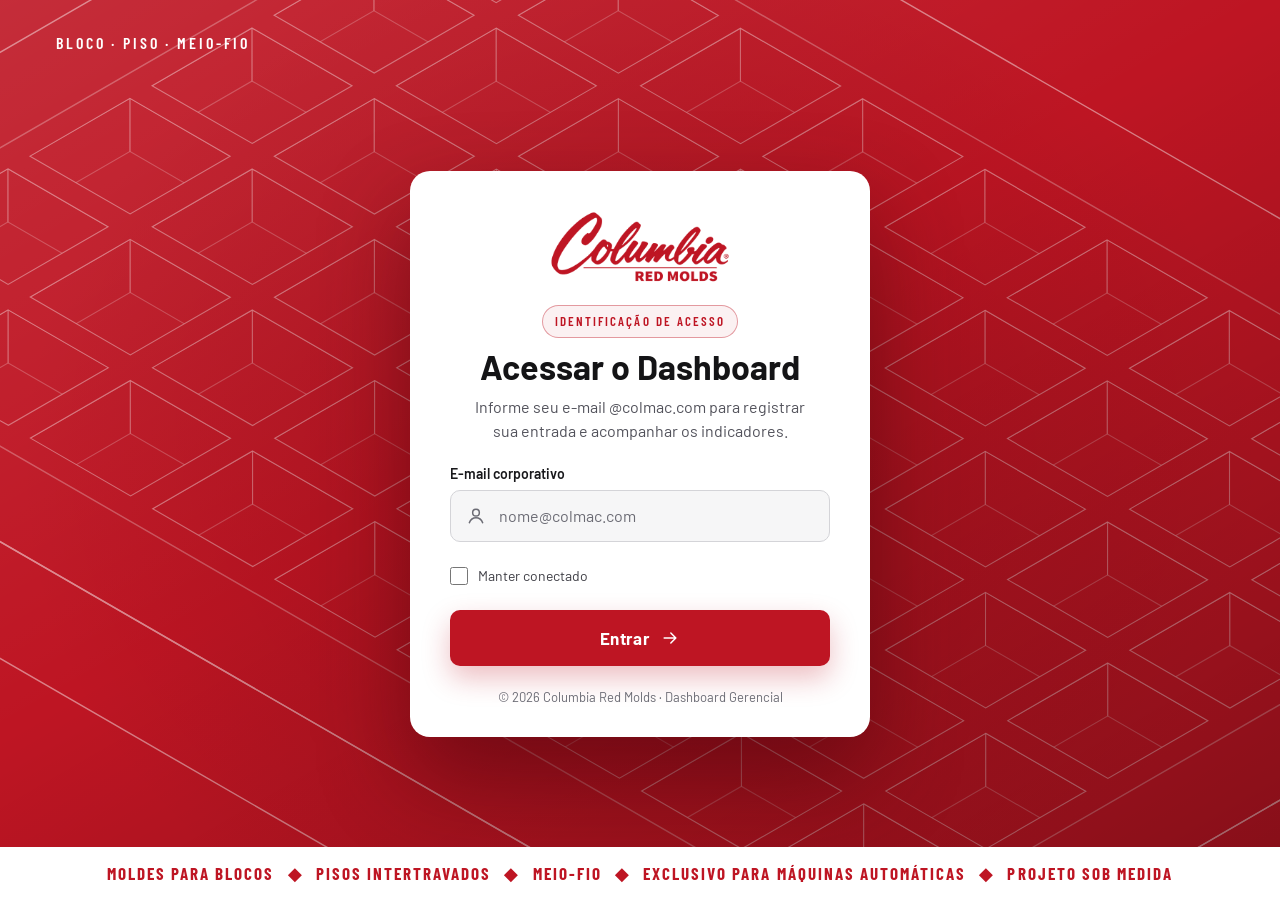
<file: login.html>
<!doctype html>
<html lang="pt-BR">
  <head>
    <meta charset="utf-8" />
    <meta name="viewport" content="width=device-width, initial-scale=1" />
    <meta name="description" content="Identificação de acesso ao Dashboard Gerencial Columbia Red Molds" />
    <title>Acessar o Dashboard — Columbia Red Molds</title>
    <link rel="icon" type="image/png" sizes="32x32" href="img/favicon.png?v=20261111" />
    <link rel="preconnect" href="https://fonts.googleapis.com" />
    <link rel="preconnect" href="https://fonts.gstatic.com" crossorigin />
    <link href="https://fonts.googleapis.com/css2?family=Barlow:wght@400;500;600;700&family=Barlow+Condensed:wght@600;700&display=swap" rel="stylesheet" />
    <link rel="stylesheet" href="login.css?v=20261113-1" />
    <script src="acesso.js?v=20261113-colmac-3" defer></script>
  </head>
  <body class="login-page">
    <header class="login-header">
      <p>Bloco · Piso · Meio-fio</p>
    </header>
    <main class="login-main">
      <section class="login-card" aria-labelledby="titulo-login">
        <img class="login-logo" src="img/login-logo.png" alt="Columbia Red Molds" width="504" height="202" />
        <div class="login-heading">
          <span class="login-badge">Identificação de acesso</span>
          <h1 id="titulo-login">Acessar o Dashboard</h1>
          <p>Informe seu e-mail @colmac.com para registrar sua entrada e acompanhar os indicadores.</p>
        </div>
        <form id="login-form" novalidate>
          <div class="login-field">
            <label for="usuario">E-mail corporativo</label>
            <div class="login-input">
              <svg aria-hidden="true" viewBox="0 0 24 24"><circle cx="12" cy="8" r="4" /><path d="M4 20c1.5-4 4.5-6 8-6s6.5 2 8 6" /></svg>
              <input id="usuario" name="usuario" type="email" placeholder="nome@colmac.com" autocomplete="email" autocapitalize="none" spellcheck="false" maxlength="254" required />
            </div>
          </div>
          <label class="login-remember"><input id="manter-conectado" name="manter-conectado" type="checkbox" />Manter conectado</label>
          <p id="login-error" class="login-error" role="alert" hidden></p>
          <button class="login-submit" type="submit">Entrar<svg aria-hidden="true" viewBox="0 0 24 24"><path d="M5 12h14M13 6l6 6-6 6" /></svg></button>
        </form>
        <p class="login-copyright">© 2026 Columbia Red Molds · Dashboard Gerencial</p>
      </section>
    </main>
    <footer class="login-footer" aria-label="Soluções Columbia Red Molds">Moldes para blocos <span>◆</span> Pisos intertravados <span>◆</span> Meio-fio <span>◆</span> Exclusivo para máquinas automáticas <span>◆</span> Projeto sob medida</footer>
  </body>
</html>
</file>
<file: login.css>
:root { color-scheme: light; --login-red: #be1523; --login-ink: #18181b; font-family: Barlow, system-ui, sans-serif; }
*, *::before, *::after { box-sizing: border-box; }
body { margin: 0; }
[hidden] { display: none !important; }
.login-page { position: relative; display: flex; flex-direction: column; min-height: 100vh; min-height: 100svh; background: var(--login-red); color: #fff; }
.login-page::before { content: ""; position: absolute; inset: 0; background: url("img/login-grid.svg") center / cover; opacity: .5; pointer-events: none; }
.login-page::after { content: ""; position: absolute; inset: 0; background: radial-gradient(ellipse 620px 540px at 50% 52%, #3c000838, transparent), linear-gradient(150deg, #ffffff1a, transparent 45%, #0000004d); pointer-events: none; }
.login-header, .login-main, .login-footer { position: relative; z-index: 1; }
.login-header { display: flex; justify-content: space-between; align-items: center; flex-wrap: wrap; gap: 24px; padding: 32px 56px; }
.login-header p { margin: 0; font: 600 16px/1.4 "Barlow Condensed", sans-serif; text-transform: uppercase; letter-spacing: .18em; }
.login-main { flex: 1; display: flex; justify-content: center; align-items: center; padding: 12px 24px 36px; }
.login-card { display: flex; flex-direction: column; gap: 22px; width: 100%; max-width: 460px; padding: 40px 40px 30px; border-radius: 20px; background: #fff; color: var(--login-ink); box-shadow: 0 40px 90px #3c000873; }
.login-logo { display: block; align-self: center; width: auto; height: 72px; max-width: 100%; object-fit: contain; }
.login-heading { display: flex; flex-direction: column; align-items: center; gap: 10px; text-align: center; }
.login-badge { padding: 6px 12px; border: 1px solid #be152366; border-radius: 999px; background: #be15230f; color: var(--login-red); font: 600 13px/1.4 "Barlow Condensed", sans-serif; letter-spacing: .16em; text-transform: uppercase; }
h1 { margin: 0; color: #141416; font-size: 34px; line-height: 1.1; font-weight: 700; }
.login-heading p { margin: 0; max-width: 340px; color: #52525b; font-size: 16px; line-height: 1.5; }
form { display: flex; flex-direction: column; gap: 20px; }
.login-field { display: grid; gap: 8px; }
.login-field label { font-size: 14px; font-weight: 600; }
.login-input { position: relative; }
svg { width: 20px; height: 20px; fill: none; stroke: currentColor; stroke-width: 1.8; stroke-linecap: round; stroke-linejoin: round; }
.login-input svg { position: absolute; left: 16px; top: 16px; color: #6b6b74; pointer-events: none; }
.login-input input { width: 100%; height: 52px; padding: 0 16px 0 48px; border: 1px solid #d4d4d8; border-radius: 10px; background: #f6f6f7; color: var(--login-ink); font: 16px Barlow, system-ui, sans-serif; }
.login-input input::placeholder { color: #6b6b74; }
.login-remember { display: flex; align-items: center; gap: 10px; min-height: 28px; color: #3f3f46; font-size: 14px; cursor: pointer; }
.login-remember input { width: 18px; height: 18px; margin: 0; accent-color: var(--login-red); }
.login-submit { display: flex; justify-content: center; align-items: center; gap: 10px; min-height: 56px; border: 0; border-radius: 10px; background: var(--login-red); color: #fff; font: 700 17px Barlow, system-ui, sans-serif; letter-spacing: .02em; box-shadow: 0 12px 28px #be152347; cursor: pointer; }
.login-submit:hover { background: #8e0e1c; }
.login-submit:disabled { cursor: wait; opacity: .7; }
input:focus-visible, button:focus-visible { outline: 3px solid #be152380; outline-offset: 3px; }
.login-error { margin: 0; padding: 10px 12px; border: 1px solid #be152355; border-radius: 10px; background: #fff3f4; color: #9e0f1e; font-size: 14px; line-height: 1.4; }
.login-copyright { margin: 0; color: #6b6b74; font-size: 13px; line-height: 1.5; text-align: center; }
.login-footer { padding: 14px 24px; background: #fff; color: var(--login-red); font: 700 17px/1.5 "Barlow Condensed", sans-serif; text-align: center; letter-spacing: .12em; text-transform: uppercase; }
.login-footer span { padding-inline: 8px; }
@media (max-width: 700px) {
  .login-header { padding: 24px; gap: 12px; }
  .login-header p { font-size: 14px; }
  .login-main { padding: 12px 16px 28px; }
  .login-card { padding: 30px 24px 24px; }
  h1 { font-size: 30px; }
  .login-footer { font-size: 14px; padding: 12px 16px; }
}
@media (prefers-reduced-motion: reduce) { *, *::before, *::after { scroll-behavior: auto !important; transition: none !important; } }
</file>
